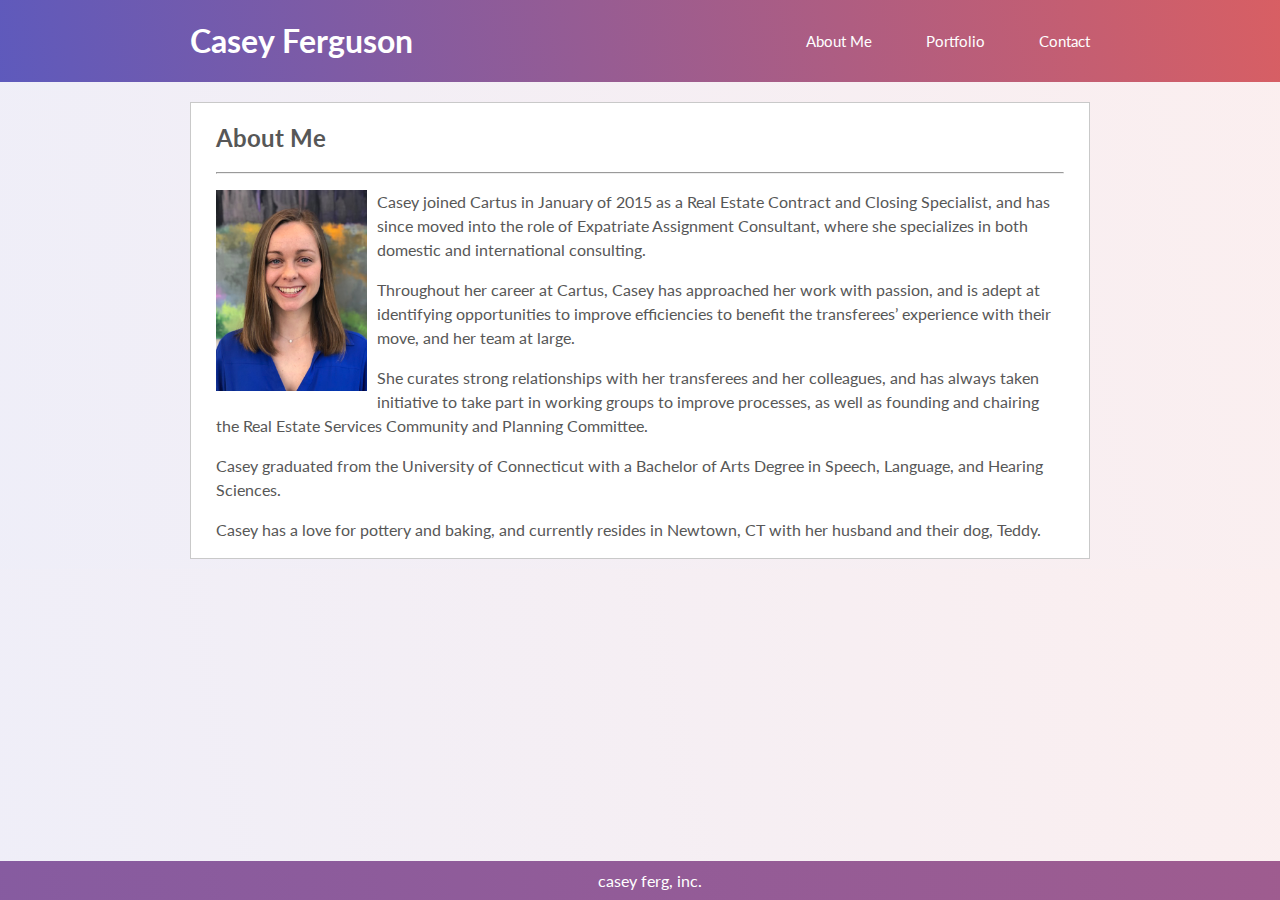
<file: index.html>
<!DOCTYPE html>
<html lang="en">

<head>
    <meta charset="UTF-8">
    <meta name="viewport" content="width=device-width, initial-scale=1.0">
    <meta http-equiv="X-UA-Compatible" content="ie=edge">
    <title>Casey Ferguson - Portfolio</title>
    <link rel="stylesheet" type="text/css" href="assets/css/style.css">
    <link href="https://fonts.googleapis.com/css?family=Lato&display=swap" rel="stylesheet">
</head>

<body>
    <header>
        <div class="container">
            <h1 id="logo">Casey Ferguson</h1>
            <nav>
                <ul>
                    <li class="link"><a href="index.html">About Me</a></li>
                    <li class="link"><a href="portfolio.html">Portfolio</a></li>
                    <li class="link"><a href="contact.html">Contact</a></li>
                </ul>
            </nav>



        </div>
    </header>

    <div class="container">
        <div id="about-me">
            <h2>About Me</h2>
            <hr />
            <p><img id="bioimage" src="assets/images/casey.jpg" width="151" height="201" alt="teddy"> 
                <p>Casey joined Cartus in January of 2015 as a Real Estate Contract and Closing Specialist, and has since moved into the role of Expatriate Assignment Consultant, where she specializes in both domestic and international consulting.</p>
                <p>Throughout her career at Cartus, Casey has approached her work with passion, and is adept at identifying opportunities to improve efficiencies to benefit the transferees’ experience with their move, and her team at large.</p>
                <p>She curates strong relationships with her transferees and her colleagues, and has always taken initiative to take part in working groups to improve processes, as well as founding and chairing the Real Estate Services Community and Planning Committee. </p>
                <p>Casey graduated from the University of Connecticut with a Bachelor of Arts Degree in Speech, Language, and Hearing Sciences.</p>
                <p>Casey has a love for pottery and baking, and currently resides in Newtown, CT with her husband and their dog, Teddy. </p>
                
                
            </p>
        </div>
    </div>

    <footer>
        casey ferg, inc.
    </footer>

</body>

</html>
</file>
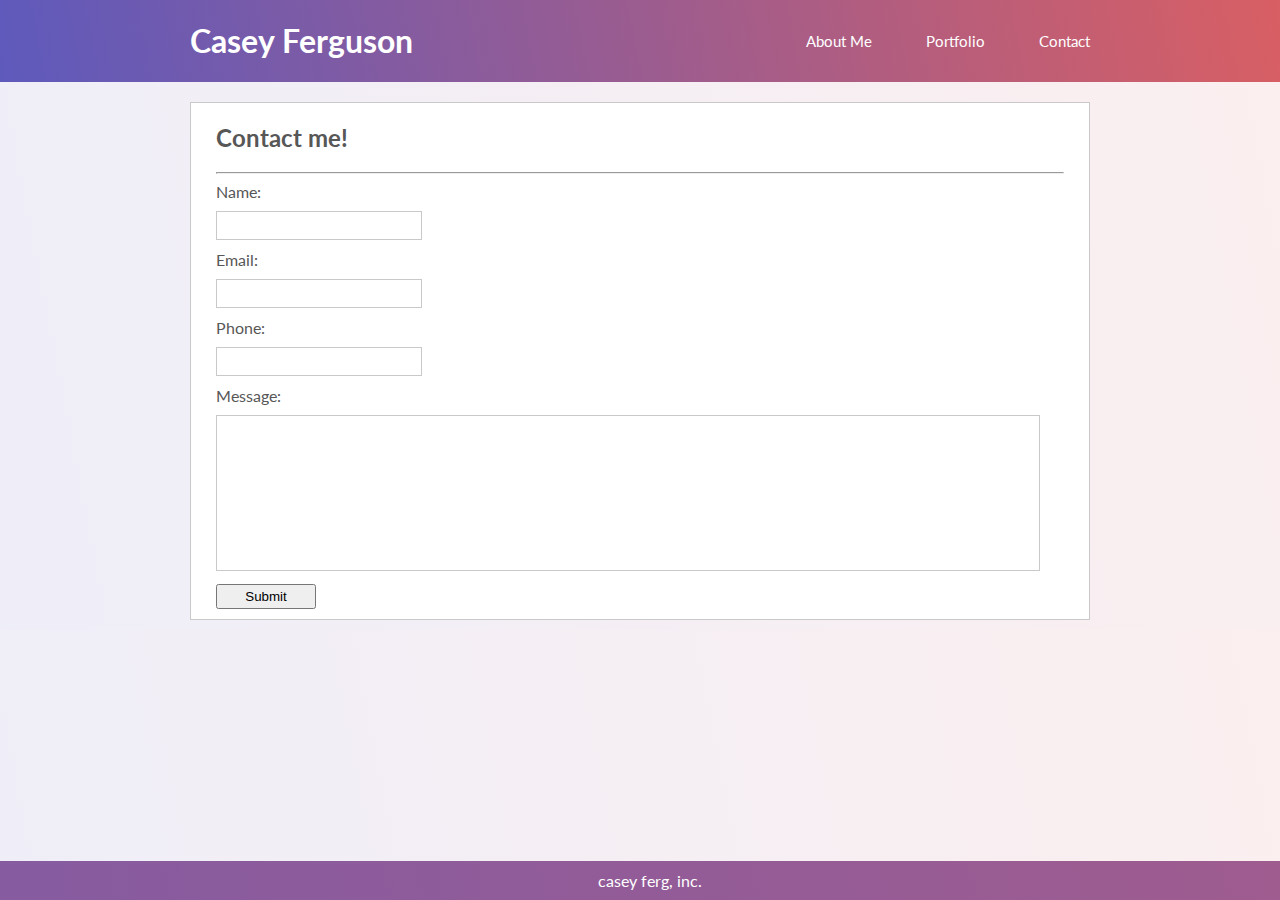
<file: contact.html>
<!DOCTYPE html>
<html lang="en">

<head>
    <meta charset="UTF-8">
    <meta name="viewport" content="width=device-width, initial-scale=1.0">
    <meta http-equiv="X-UA-Compatible" content="ie=edge">
    <title>Casey Ferguson - Portfolio</title>
    <link rel="stylesheet" type="text/css" href="assets/css/style.css">
    <link href="https://fonts.googleapis.com/css?family=Lato&display=swap" rel="stylesheet">
</head>

<body class="containerß">
    <header>
        <div class="container">
            <h1 id="logo">Casey Ferguson</h1>
            <nav>
                <ul>
                    <li class="link"><a href="index.html">About Me</a></li>
                    <li class="link"><a href="portfolio.html">Portfolio</a></li>
                    <li class="link"><a href="contact.html">Contact</a></li>
                </ul>
            </nav>
        </div>
    </header>

    <div class="container">
        <div id="contactme">
            <h2>
                Contact me!
            </h2>
            <hr>
            <form>
                <label for="name">Name:</label><br>
                <input type="text" name="name">
                <br>
                <label for="email">Email:</label> <br>
                <input type="text" name="email">
                <br>
                <label for="phone">Phone:</label> <br>
                <input type="text" name="phone">
                <br>
                <label for="message">Message:</label> <br>
                <textarea rows="10" cols="100" name="message"></textarea>
                <br>
                <button>Submit</button>
                <br>
            </form>
        </div>
    </div>
    <footer>
        casey ferg, inc.
    </footer>

</body>

</html>
</file>
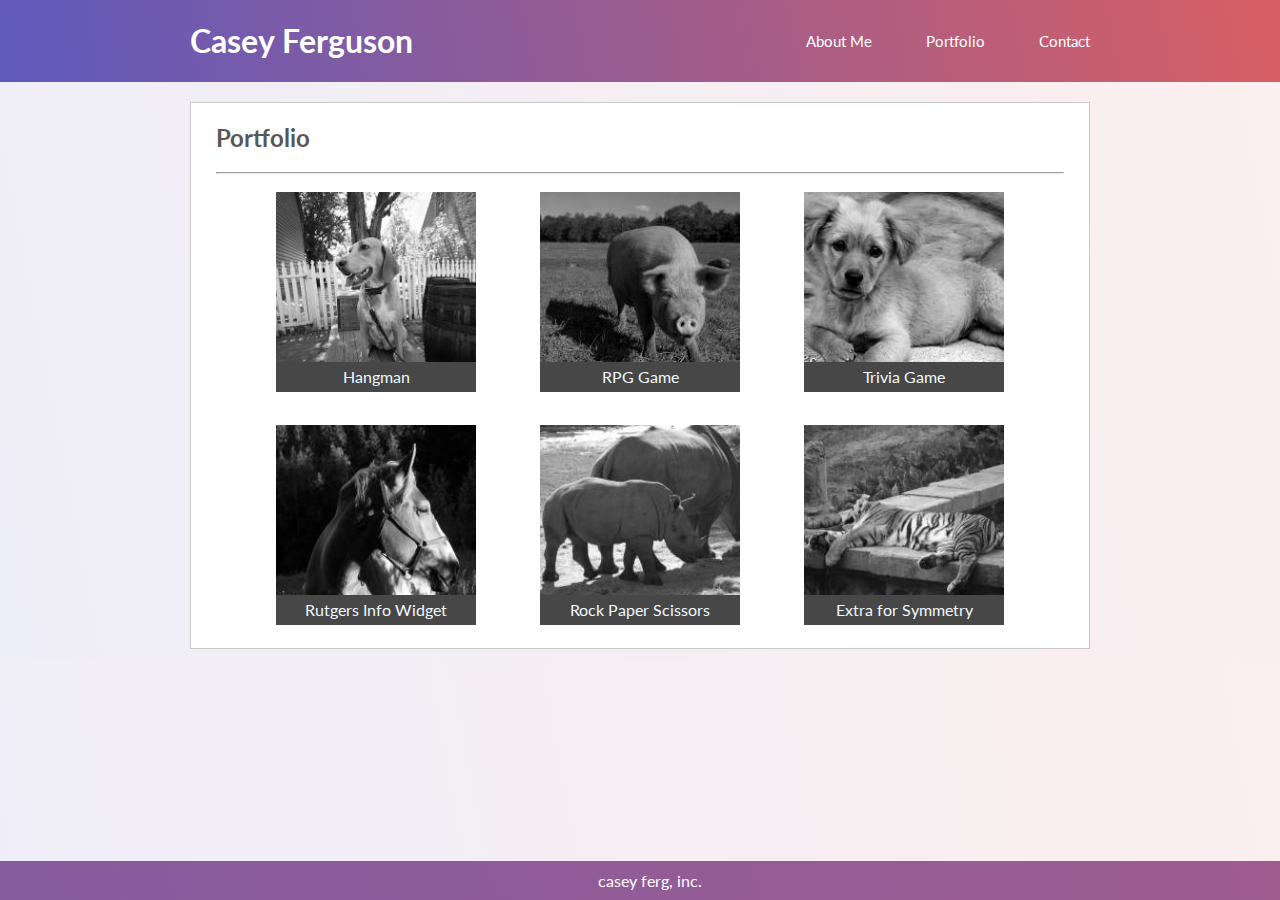
<file: portfolio.html>
<!DOCTYPE html>
<html lang="en">

<head>
    <meta charset="UTF-8">
    <meta name="viewport" content="width=device-width, initial-scale=1.0">
    <meta http-equiv="X-UA-Compatible" content="ie=edge">
    <title>Casey Ferguson - Portfolio</title>
    <link rel="stylesheet" type="text/css" href="assets/css/style.css">
    <link href="https://fonts.googleapis.com/css?family=Lato&display=swap" rel="stylesheet">
</head>

<body>
    <header>
        <div class="container">
            <h1 id="logo">Casey Ferguson</h1>
            <nav>
                <ul>
                    <li class="link"><a href="index.html">About Me</a></li>
                    <li class="link"><a href="portfolio.html">Portfolio</a></li>
                    <li class="link"><a href="contact.html">Contact</a></li>
                </ul>
            </nav>
        </div>
    </header>

    <div class="container">
        <div id="portfolio">
            <h2>
                Portfolio
            </h2>
            <hr>
            <div class="container2">
                <div class="box">
                    <div class="banner">Hangman</div>
                    <img src="assets/images/pup.jpg" width="200px" height="200px">
                </div>
                <div class="box">
                    <div class="banner">RPG Game</div>
                    <img src="assets/images/pig.jpg" width="200px" height="200px">
                </div>
                <div class="box">
                    <div class="banner">Trivia Game</div>
                    <img src="assets/images/pup2.jpg" width="200px" height="200px">
                </div>
                <div class="box">
                    <div class="banner">Rutgers Info Widget</div>
                    <img src="assets/images/horse.jpg" width="200px" height="200px">
                </div>
                <div class="box">
                    <div class="banner">Rock Paper Scissors</div>
                    <img src="assets/images/rhino.jpg" width="200px" height="200px">
                </div>
                <div class="box">
                    <div class="banner">Extra for Symmetry</div>
                    <img src="assets/images/tiger.jpg" width="200px" height="200px">
                </div>
            </div>
        </div>
    </div>
    <footer>
        casey ferg, inc.
    </footer>
</body>

</html>
</file>
<file: assets/css/style.css>
body {
    margin: 0;
    background: linear-gradient( 259deg,  rgba(222,95,95,0.1) -5%, rgba(53,88,218,0.1) 133.7% );
    font-family: 'Lato', sans-serif;
}

h1, h2, p, label {
    color: rgb(87, 87, 87)
}

input {
    height: 25px;
    margin: 10px 0;
    border:solid 1px rgb(201, 201, 201);
}

textarea {
    margin-top: 10px;
    border:solid 1px rgb(201, 201, 201);
}

header {
    background: linear-gradient( 259deg,  rgba(222,95,95,1) -5%, rgba(53,88,218,1) 133.7% );
    clear: both;
    color: white;
}

header::after {
    content: "";
    display: table;
    clear: both;
}

#logo {
    float: left;
}

nav {
    float: right;
}

.container h1 {
    color: white;
}

nav ul {
    margin: 0;
    padding: 0;
    list-style: none;
}

nav li {
    display: inline-block;
    margin-left: 50px;
    padding-top: 32px;
    font-size: 15px;
}

.container {
    width: 900px;
    margin: auto;
}

p {
    line-height: 150%;
}

#bioimage {
    float: left;
    padding-right: 10px;
}

#about-me, #portfolio, #contactme {
    border:solid 1px rgb(201, 201, 201);
    padding: 0 25px;
    margin-top: 20px;
    margin-bottom: 10px;
    background-color: white;;
}

input[type="text"] {
    width: 200px;
}

textarea {
    resize: none
}

button {
    margin: 10px 0;
    width: 100px;
    height: 25px;
}

button:hover {
    background-color: lightblue;
}

.container2 {
    text-align: center;
}

.box {
    position: relative;
    display: inline-block;
    padding: 10px 30px 20px 30px;
}

.banner {
    position: absolute;
    text-align: center;
    color: aliceblue;
    font-size: 16px;
    padding: 5px 0;
    margin-top: 170px;
    width: 200px;
    height: 20px;
    background-color: rgb(71, 71, 71);
    vertical-align: middle;
}

.link a {
    text-decoration: none;
    color: white;
}
.link a:hover {
    color: lightslategray;;
}
.link a:visited {
    text-decoration: none;

}

footer {
    padding: 10px 10px 10px 10px;
    background: linear-gradient( 259deg,  rgba(160,92,142,1) -5%, rgba(126,91,166,1) 133.7% );
    position: fixed;
    left: 0;
    bottom: 0;
    width: 100%;
    color: white;
    text-align: center;
}
</file>
